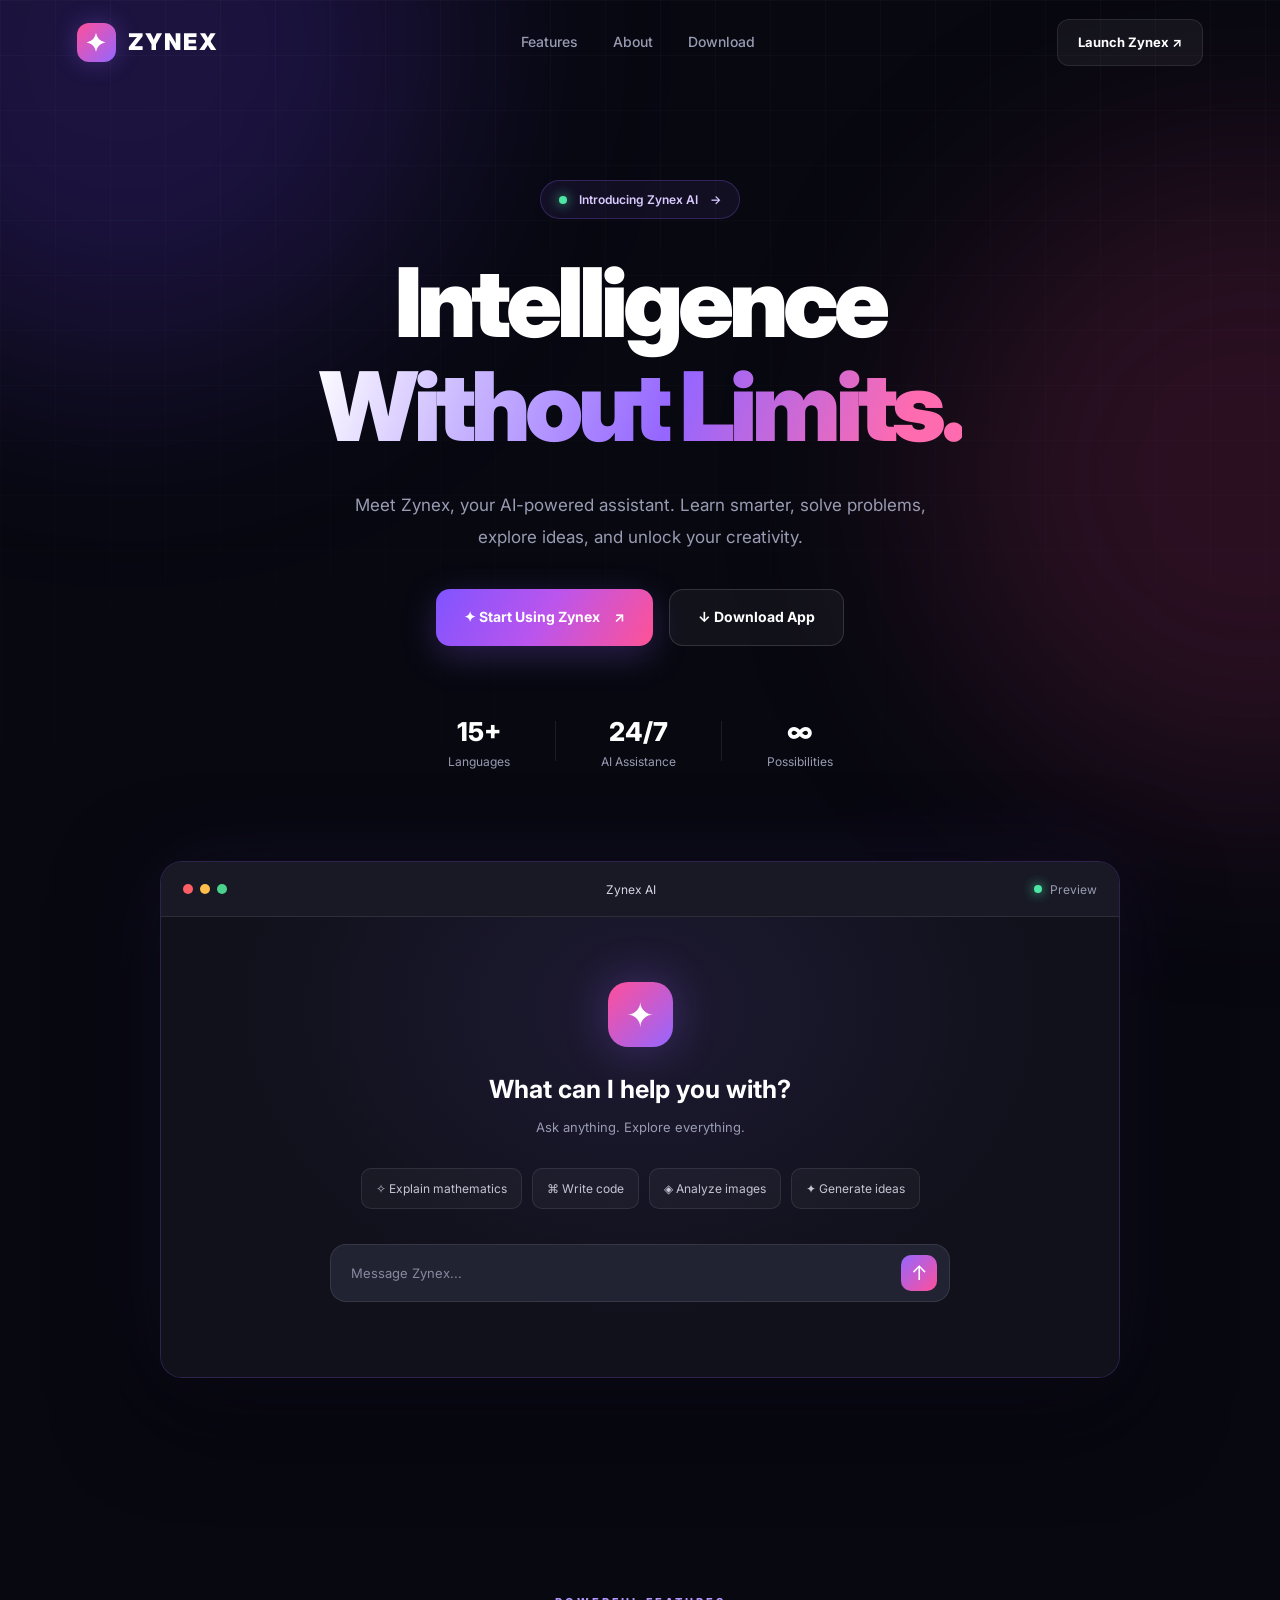
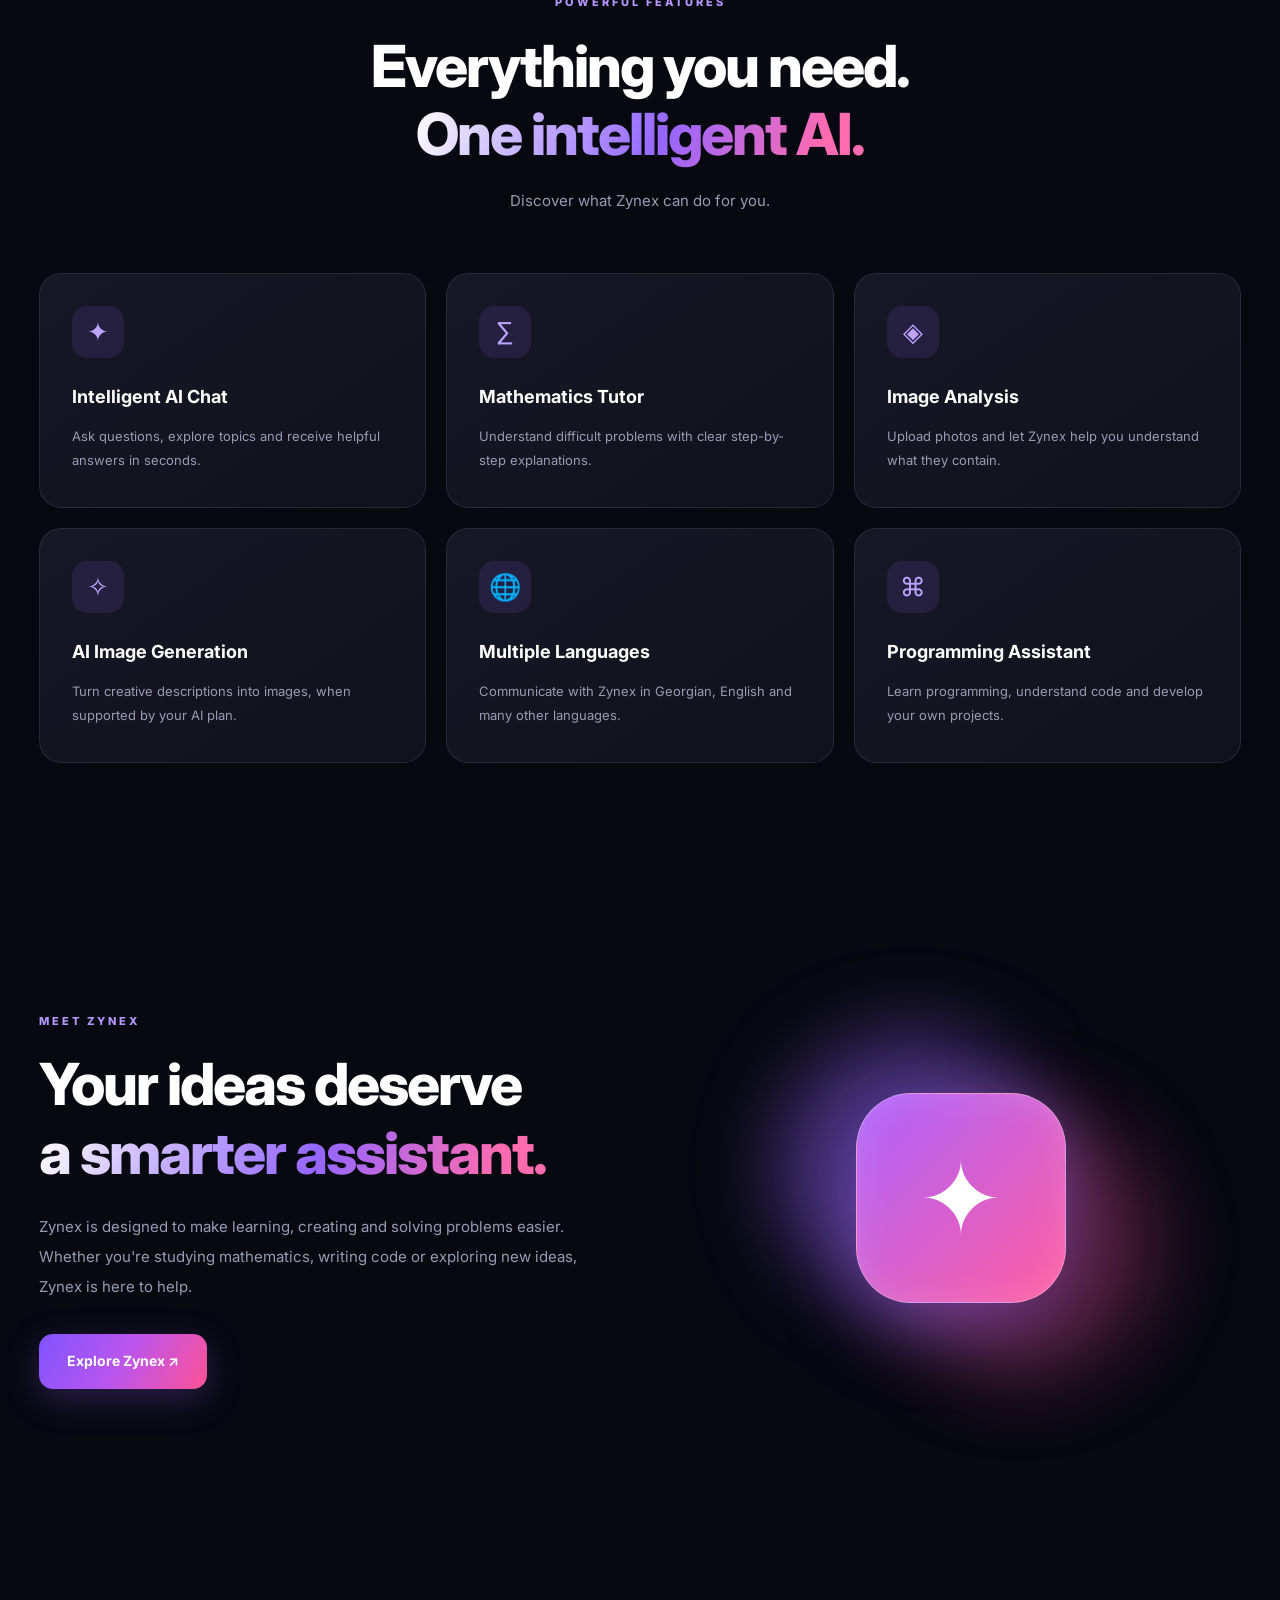
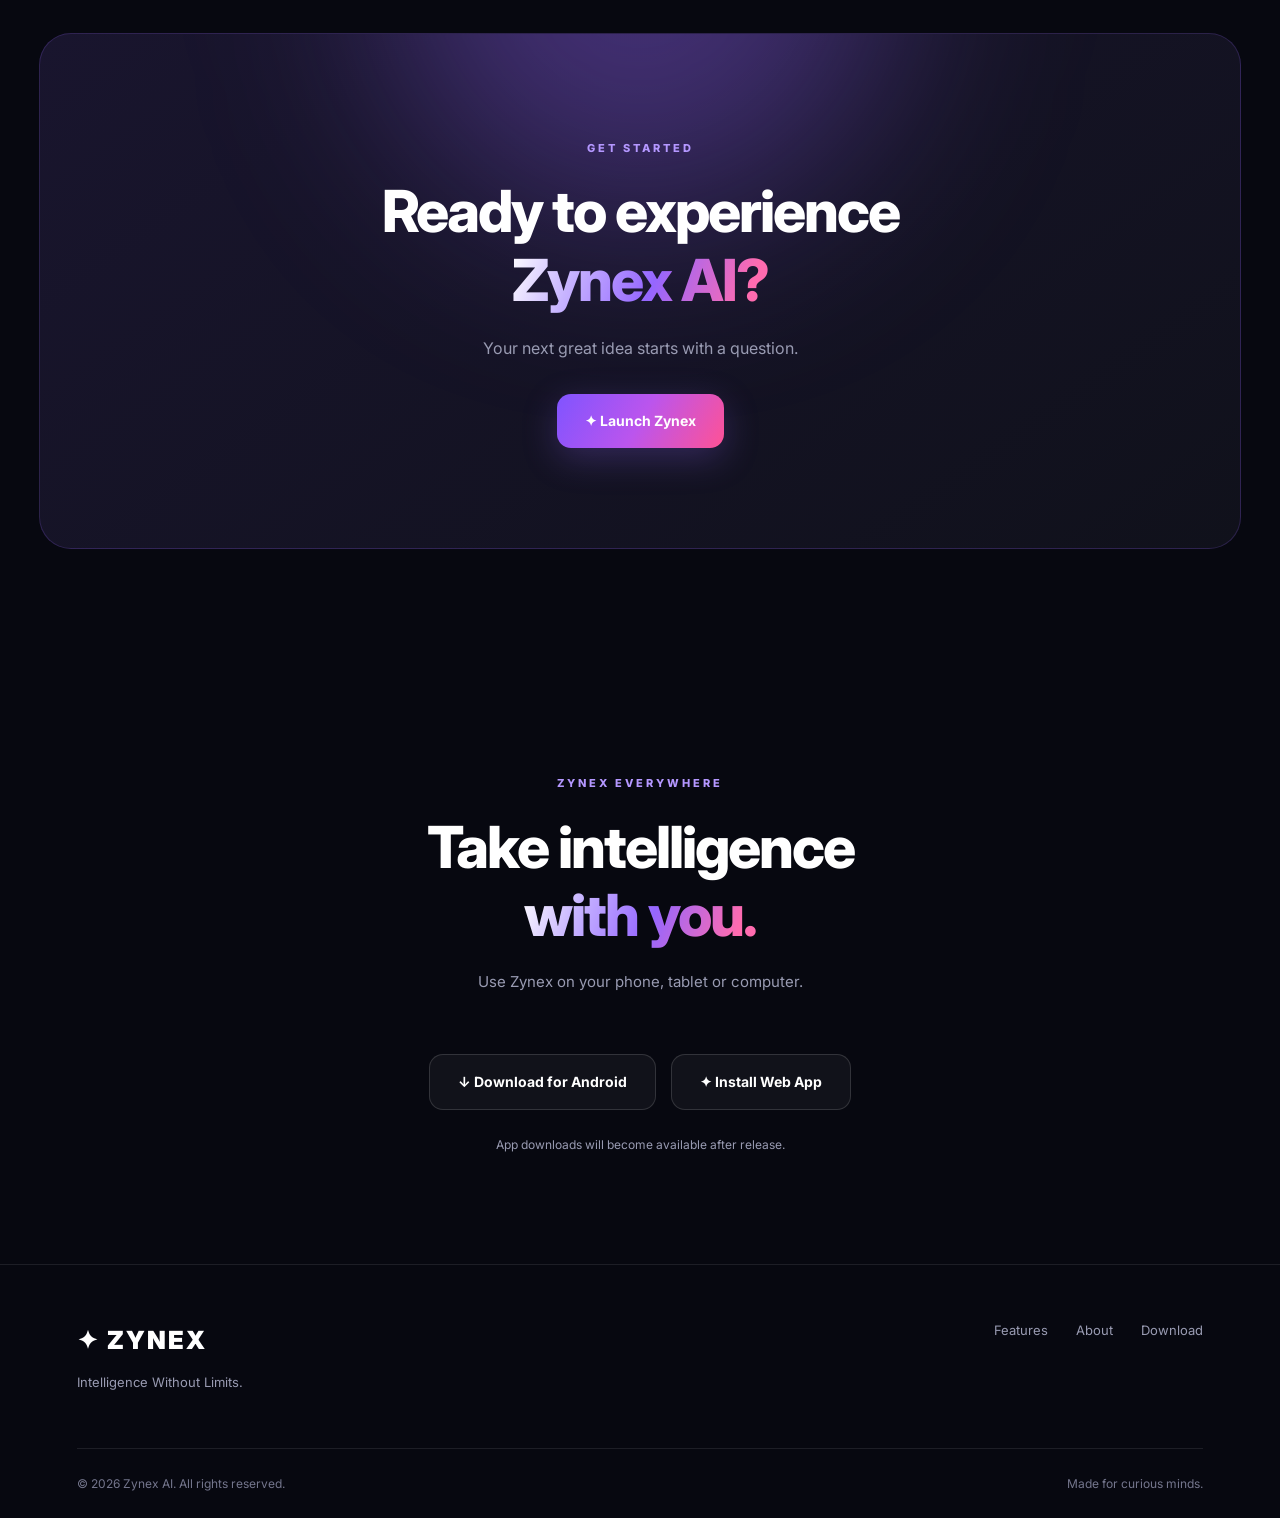
<file: index.html>
<!DOCTYPE html>
<html lang="en">
<head>
  <meta charset="UTF-8">
  <meta name="viewport" content="width=device-width, initial-scale=1.0">
  <meta name="theme-color" content="#0b0b14">
  <meta name="description" content="Zynex AI — Your intelligent assistant for learning, creativity and everyday questions.">

  <title>Zynex AI — Intelligence Without Limits</title>

  <link rel="stylesheet" href="style.css">
</head>

<body>

  <!-- Background -->
  <div class="background-glow glow-one"></div>
  <div class="background-glow glow-two"></div>
  <div class="grid-background"></div>

  <!-- Navigation -->
  <header class="navbar">

    <a href="#" class="logo">
      <span class="logo-icon">✦</span>
      <span>ZYNEX</span>
    </a>

    <nav class="nav-links">
      <a href="#features">Features</a>
      <a href="#about">About</a>
      <a href="#download">Download</a>
    </nav>

    <a href="#launch" class="nav-button">
      Launch Zynex ↗
    </a>

  </header>

  <!-- Hero -->
  <main>

    <section class="hero">

      <div class="announcement">
        <span class="announcement-dot"></span>
        Introducing Zynex AI
        <span>→</span>
      </div>

      <h1>
        Intelligence<br>
        <span class="gradient-text">Without Limits.</span>
      </h1>

      <p class="hero-description">
        Meet Zynex, your AI-powered assistant.
        Learn smarter, solve problems, explore ideas,
        and unlock your creativity.
      </p>

      <div class="hero-buttons">

        <a href="#launch" class="primary-button">
          ✦ Start Using Zynex
          <span>↗</span>
        </a>

        <a href="#download" class="secondary-button">
          ↓ Download App
        </a>

      </div>

      <div class="hero-stats">

        <div>
          <strong>15+</strong>
          <span>Languages</span>
        </div>

        <div class="stat-divider"></div>

        <div>
          <strong>24/7</strong>
          <span>AI Assistance</span>
        </div>

        <div class="stat-divider"></div>

        <div>
          <strong>∞</strong>
          <span>Possibilities</span>
        </div>

      </div>

      <!-- AI Preview -->
      <div class="app-preview">

        <div class="preview-header">
          <div class="preview-dots">
            <i></i><i></i><i></i>
          </div>

          <span>Zynex AI</span>

          <div class="preview-status">
            <span class="online-dot"></span>
            Preview
          </div>
        </div>

        <div class="preview-body">

          <div class="preview-brand">✦</div>

          <h2>What can I help you with?</h2>

          <p>Ask anything. Explore everything.</p>

          <div class="preview-prompts">
            <span>✧ Explain mathematics</span>
            <span>⌘ Write code</span>
            <span>◈ Analyze images</span>
            <span>✦ Generate ideas</span>
          </div>

          <div class="preview-input">
            <span>Message Zynex...</span>
            <div>↑</div>
          </div>

        </div>

      </div>

    </section>

    <!-- Features -->
    <section class="features section" id="features">

      <div class="section-heading">
        <span class="section-label">POWERFUL FEATURES</span>

        <h2>
          Everything you need.<br>
          <span class="gradient-text">One intelligent AI.</span>
        </h2>

        <p>
          Discover what Zynex can do for you.
        </p>
      </div>

      <div class="features-grid">

        <div class="feature-card">
          <div class="feature-icon">✦</div>
          <h3>Intelligent AI Chat</h3>
          <p>
            Ask questions, explore topics and receive
            helpful answers in seconds.
          </p>
        </div>

        <div class="feature-card">
          <div class="feature-icon">∑</div>
          <h3>Mathematics Tutor</h3>
          <p>
            Understand difficult problems with
            clear step-by-step explanations.
          </p>
        </div>

        <div class="feature-card">
          <div class="feature-icon">◈</div>
          <h3>Image Analysis</h3>
          <p>
            Upload photos and let Zynex help you
            understand what they contain.
          </p>
        </div>

        <div class="feature-card">
          <div class="feature-icon">✧</div>
          <h3>AI Image Generation</h3>
          <p>
            Turn creative descriptions into images,
            when supported by your AI plan.
          </p>
        </div>

        <div class="feature-card">
          <div class="feature-icon">🌐</div>
          <h3>Multiple Languages</h3>
          <p>
            Communicate with Zynex in Georgian,
            English and many other languages.
          </p>
        </div>

        <div class="feature-card">
          <div class="feature-icon">⌘</div>
          <h3>Programming Assistant</h3>
          <p>
            Learn programming, understand code
            and develop your own projects.
          </p>
        </div>

      </div>

    </section>

    <!-- About -->
    <section class="about section" id="about">

      <div class="about-content">

        <span class="section-label">MEET ZYNEX</span>

        <h2>
          Your ideas deserve<br>
          <span class="gradient-text">a smarter assistant.</span>
        </h2>

        <p>
          Zynex is designed to make learning,
          creating and solving problems easier.
          Whether you're studying mathematics,
          writing code or exploring new ideas,
          Zynex is here to help.
        </p>

        <a href="#launch" class="primary-button">
          Explore Zynex ↗
        </a>

      </div>

      <div class="about-visual">
        <div class="orb orb-one"></div>
        <div class="orb orb-two"></div>
        <div class="orb-center">✦</div>
      </div>

    </section>

    <!-- Launch -->
    <section class="launch section" id="launch">

      <div class="cta-box">

        <div class="cta-glow"></div>

        <span class="section-label">GET STARTED</span>

        <h2>
          Ready to experience<br>
          <span class="gradient-text">Zynex AI?</span>
        </h2>

        <p>
          Your next great idea starts with a question.
        </p>

        <button class="primary-button" id="launchButton">
          ✦ Launch Zynex
        </button>

      </div>

    </section>

    <!-- Download -->
    <section class="download section" id="download">

      <div class="section-heading">

        <span class="section-label">ZYNEX EVERYWHERE</span>

        <h2>
          Take intelligence<br>
          <span class="gradient-text">with you.</span>
        </h2>

        <p>
          Use Zynex on your phone, tablet or computer.
        </p>

      </div>

      <div class="download-buttons">

        <button class="secondary-button" id="androidButton">
          ↓ Download for Android
        </button>

        <button class="secondary-button" id="installButton">
          ✦ Install Web App
        </button>

      </div>

      <p class="download-note">
        App downloads will become available after release.
      </p>

    </section>

  </main>

  <!-- Footer -->
  <footer class="footer">

    <div class="footer-top">

      <div>
        <div class="footer-logo">✦ ZYNEX</div>
        <p>Intelligence Without Limits.</p>
      </div>

      <div class="footer-links">
        <a href="#features">Features</a>
        <a href="#about">About</a>
        <a href="#download">Download</a>
      </div>

    </div>

    <div class="footer-bottom">
      <span>© 2026 Zynex AI. All rights reserved.</span>
      <span>Made for curious minds.</span>
    </div>

  </footer>

  <script src="script.js"></script>

</body>
</html>
</file>
<file: style.css>
/* ==========================================
   ZYNEX AI — OFFICIAL WEBSITE
   ========================================== */

@import url('https://fonts.googleapis.com/css2?family=Inter:wght@400;500;600;700;800;900&display=swap');

:root {
  --bg: #070810;
  --surface: #11121e;
  --surface-light: #191b2a;
  --text: #ffffff;
  --muted: #999bb2;
  --purple: #9566ff;
  --pink: #ff4f9a;
  --blue: #5d8dff;
  --border: rgba(255, 255, 255, 0.09);
}

* {
  margin: 0;
  padding: 0;
  box-sizing: border-box;
}

html {
  scroll-behavior: smooth;
}

body {
  background: var(--bg);
  color: var(--text);
  font-family: 'Inter', Arial, sans-serif;
  overflow-x: hidden;
  line-height: 1.6;
}

a {
  color: inherit;
  text-decoration: none;
}

button {
  font: inherit;
  cursor: pointer;
}

::selection {
  background: var(--purple);
  color: white;
}

/* BACKGROUND */

.background-glow {
  position: absolute;
  width: 650px;
  height: 650px;
  border-radius: 50%;
  filter: blur(110px);
  pointer-events: none;
  z-index: -1;
}

.glow-one {
  top: -280px;
  left: -200px;
  background: rgba(117, 68, 255, 0.2);
}

.glow-two {
  top: 150px;
  right: -300px;
  background: rgba(255, 65, 144, 0.14);
}

.grid-background {
  position: absolute;
  inset: 0 0 auto;
  height: 1000px;
  background-image:
    linear-gradient(rgba(255,255,255,.025) 1px, transparent 1px),
    linear-gradient(90deg, rgba(255,255,255,.025) 1px, transparent 1px);
  background-size: 55px 55px;
  mask-image: linear-gradient(to bottom, black, transparent);
  pointer-events: none;
  z-index: -1;
}

/* NAVIGATION */

.navbar {
  width: 100%;
  max-width: 1400px;
  height: 85px;
  margin: auto;
  padding: 0 6%;
  display: flex;
  align-items: center;
  justify-content: space-between;
  position: relative;
  z-index: 10;
}

.logo {
  display: flex;
  align-items: center;
  gap: 12px;
  font-size: 23px;
  font-weight: 900;
  letter-spacing: 2px;
}

.logo-icon {
  display: grid;
  place-items: center;
  width: 39px;
  height: 39px;
  border-radius: 12px;
  background: linear-gradient(135deg, var(--pink), var(--purple));
  box-shadow: 0 0 25px rgba(149, 102, 255, .3);
  font-size: 25px;
}

.nav-links {
  display: flex;
  gap: 35px;
}

.nav-links a {
  color: var(--muted);
  font-size: 14px;
  font-weight: 500;
  transition: color .25s;
}

.nav-links a:hover {
  color: white;
}

.nav-button {
  padding: 12px 20px;
  border: 1px solid var(--border);
  border-radius: 12px;
  background: rgba(255,255,255,.05);
  font-size: 13px;
  font-weight: 700;
  transition: .3s;
}

.nav-button:hover {
  background: rgba(149,102,255,.15);
  border-color: var(--purple);
}

/* HERO */

.hero {
  position: relative;
  max-width: 1200px;
  margin: auto;
  padding: 95px 24px 100px;
  text-align: center;
}

.announcement {
  display: inline-flex;
  align-items: center;
  gap: 12px;
  padding: 9px 18px;
  border-radius: 50px;
  border: 1px solid rgba(149,102,255,.25);
  background: rgba(149,102,255,.08);
  color: #d9cbff;
  font-size: 12px;
  font-weight: 600;
  margin-bottom: 32px;
}

.announcement-dot,
.online-dot {
  width: 8px;
  height: 8px;
  border-radius: 50%;
  background: #4de6a5;
  box-shadow: 0 0 12px #4de6a5;
}

.hero h1 {
  font-size: clamp(52px, 7.5vw, 100px);
  line-height: 1.08;
  font-weight: 900;
  letter-spacing: -5px;
}

.gradient-text {
  background: linear-gradient(
    110deg,
    #ffffff 0%,
    #c7b4ff 25%,
    #9566ff 55%,
    #ff6baf 90%
  );
  background-clip: text;
  -webkit-background-clip: text;
  -webkit-text-fill-color: transparent;
}

.hero-description {
  max-width: 630px;
  margin: 30px auto 0;
  font-size: 17px;
  line-height: 1.9;
  color: var(--muted);
}

.hero-buttons {
  display: flex;
  justify-content: center;
  flex-wrap: wrap;
  gap: 16px;
  margin-top: 36px;
}

/* BUTTONS */

.primary-button,
.secondary-button {
  display: inline-flex;
  align-items: center;
  justify-content: center;
  gap: 14px;
  padding: 16px 28px;
  border-radius: 14px;
  font-size: 14px;
  font-weight: 700;
  transition: transform .25s, box-shadow .25s, background .25s;
}

.primary-button {
  color: white;
  background: linear-gradient(120deg, #8054ff, #bb55ed, #ff5295);
  border: none;
  box-shadow: 0 10px 35px rgba(149,102,255,.25);
}

.primary-button:hover {
  transform: translateY(-4px);
  box-shadow: 0 15px 45px rgba(149,102,255,.4);
}

.secondary-button {
  color: white;
  background: rgba(255,255,255,.045);
  border: 1px solid rgba(255,255,255,.14);
}

.secondary-button:hover {
  transform: translateY(-4px);
  background: rgba(255,255,255,.1);
}

/* HERO STATS */

.hero-stats {
  display: flex;
  justify-content: center;
  align-items: center;
  gap: 45px;
  margin: 65px auto 0;
}

.hero-stats > div:not(.stat-divider) {
  display: flex;
  flex-direction: column;
}

.hero-stats strong {
  font-size: 26px;
  font-weight: 800;
}

.hero-stats span {
  font-size: 12px;
  color: var(--muted);
}

.stat-divider {
  width: 1px;
  height: 40px;
  background: var(--border);
}

/* APP PREVIEW */

.app-preview {
  max-width: 960px;
  margin: 90px auto 0;
  border: 1px solid rgba(149,102,255,.22);
  border-radius: 22px;
  background: #10111b;
  overflow: hidden;
  box-shadow:
    0 30px 100px rgba(0,0,0,.5),
    0 0 90px rgba(149,102,255,.1);
  transform: perspective(1200px) rotateX(3deg);
  transition: transform .5s;
}

.app-preview:hover {
  transform: perspective(1200px) rotateX(0);
}

.preview-header {
  height: 55px;
  padding: 0 22px;
  display: flex;
  justify-content: space-between;
  align-items: center;
  background: #181925;
  border-bottom: 1px solid var(--border);
  color: #d5d5e5;
  font-size: 12px;
}

.preview-dots {
  display: flex;
  gap: 7px;
}

.preview-dots i {
  width: 10px;
  height: 10px;
  border-radius: 50%;
  background: #ff5e65;
}

.preview-dots i:nth-child(2) {
  background: #ffbd4c;
}

.preview-dots i:nth-child(3) {
  background: #4ad18b;
}

.preview-status {
  display: flex;
  align-items: center;
  gap: 8px;
  color: var(--muted);
}

.preview-body {
  min-height: 460px;
  padding: 65px 30px 45px;
  display: flex;
  flex-direction: column;
  align-items: center;
  background:
    radial-gradient(ellipse at 50% 20%, rgba(149,102,255,.1), transparent 60%),
    #10111b;
}

.preview-brand {
  width: 65px;
  height: 65px;
  display: grid;
  place-items: center;
  border-radius: 20px;
  background: linear-gradient(135deg, var(--pink), var(--purple));
  font-size: 34px;
  box-shadow: 0 0 45px rgba(149,102,255,.3);
}

.preview-body h2 {
  margin-top: 22px;
  font-size: 25px;
}

.preview-body > p {
  color: var(--muted);
  margin-top: 8px;
  font-size: 13px;
}

.preview-prompts {
  display: flex;
  flex-wrap: wrap;
  justify-content: center;
  gap: 10px;
  margin-top: 30px;
}

.preview-prompts span {
  padding: 10px 14px;
  border: 1px solid var(--border);
  border-radius: 10px;
  background: rgba(255,255,255,.035);
  color: #c4c5d4;
  font-size: 12px;
}

.preview-input {
  width: min(100%, 620px);
  margin-top: 35px;
  padding: 10px 12px 10px 20px;
  display: flex;
  justify-content: space-between;
  align-items: center;
  background: #222332;
  border: 1px solid var(--border);
  border-radius: 16px;
  color: #87899e;
  font-size: 13px;
}

.preview-input div {
  width: 36px;
  height: 36px;
  display: grid;
  place-items: center;
  border-radius: 10px;
  background: linear-gradient(135deg, var(--purple), var(--pink));
  color: white;
  font-size: 20px;
}

/* GENERAL SECTIONS */

.section {
  max-width: 1250px;
  margin: auto;
  padding: 110px 24px;
}

.section-heading {
  text-align: center;
  margin-bottom: 60px;
}

.section-label {
  display: inline-block;
  margin-bottom: 20px;
  color: #b497ff;
  font-size: 11px;
  font-weight: 800;
  letter-spacing: 3px;
}

.section-heading h2,
.about h2,
.cta-box h2 {
  font-size: clamp(34px, 5vw, 58px);
  line-height: 1.18;
  letter-spacing: -2px;
  font-weight: 800;
}

.section-heading p {
  margin-top: 20px;
  color: var(--muted);
  font-size: 15px;
}

/* FEATURE CARDS */

.features-grid {
  display: grid;
  grid-template-columns: repeat(3, 1fr);
  gap: 20px;
}

.feature-card {
  min-height: 235px;
  padding: 32px;
  border-radius: 22px;
  background: linear-gradient(145deg, #171826, #10111b);
  border: 1px solid var(--border);
  transition: transform .3s, border-color .3s, box-shadow .3s;
}

.feature-card:hover {
  transform: translateY(-8px);
  border-color: rgba(149,102,255,.5);
  box-shadow: 0 20px 50px rgba(0,0,0,.25);
}

.feature-icon {
  width: 52px;
  height: 52px;
  display: grid;
  place-items: center;
  margin-bottom: 25px;
  border-radius: 15px;
  background: rgba(149,102,255,.12);
  color: #bda4ff;
  font-size: 26px;
}

.feature-card h3 {
  margin-bottom: 12px;
  font-size: 18px;
  font-weight: 700;
}

.feature-card p {
  color: var(--muted);
  font-size: 13px;
  line-height: 1.9;
}

/* ABOUT */

.about {
  display: grid;
  grid-template-columns: 1fr 1fr;
  gap: 80px;
  align-items: center;
}

.about-content > p {
  margin: 25px 0 32px;
  color: var(--muted);
  line-height: 2;
  font-size: 15px;
}

.about-visual {
  position: relative;
  min-height: 430px;
  display: grid;
  place-items: center;
}

.orb {
  position: absolute;
  width: 270px;
  height: 270px;
  border-radius: 50%;
  filter: blur(40px);
  animation: floatOrb 7s ease-in-out infinite alternate;
}

.orb-one {
  background: rgba(149,102,255,.45);
  transform: translate(-50px, -30px);
}

.orb-two {
  background: rgba(255,79,154,.3);
  transform: translate(60px, 45px);
  animation-delay: -3s;
}

.orb-center {
  position: relative;
  z-index: 2;
  width: 210px;
  height: 210px;
  display: grid;
  place-items: center;
  border-radius: 55px;
  background: linear-gradient(135deg, #ad63ff, #ff5d9f);
  border: 1px solid rgba(255,255,255,.35);
  box-shadow:
    inset 0 0 35px rgba(255,255,255,.15),
    0 25px 80px rgba(149,102,255,.35);
  font-size: 100px;
  animation: floatLogo 5s ease-in-out infinite;
}

/* CTA */

.cta-box {
  position: relative;
  padding: 100px 25px;
  text-align: center;
  overflow: hidden;
  border-radius: 32px;
  border: 1px solid rgba(149,102,255,.2);
  background: linear-gradient(145deg, #19152e, #10111b);
}

.cta-glow {
  position: absolute;
  width: 500px;
  height: 500px;
  top: -320px;
  left: 50%;
  transform: translateX(-50%);
  border-radius: 50%;
  background: rgba(149,102,255,.35);
  filter: blur(100px);
  pointer-events: none;
}

.cta-box h2,
.cta-box p,
.cta-box button,
.cta-box .section-label {
  position: relative;
}

.cta-box p {
  margin: 22px 0 32px;
  color: var(--muted);
}

.cta-box button {
  margin: auto;
}

/* DOWNLOAD */

.download {
  text-align: center;
}

.download-buttons {
  display: flex;
  justify-content: center;
  flex-wrap: wrap;
  gap: 15px;
}

.download-note {
  margin-top: 25px;
  color: var(--muted);
  font-size: 12px;
}

/* FOOTER */

.footer {
  max-width: 1400px;
  margin: auto;
  padding: 55px 6% 25px;
  border-top: 1px solid var(--border);
}

.footer-top {
  display: flex;
  justify-content: space-between;
  gap: 30px;
  padding-bottom: 55px;
}

.footer-logo {
  font-size: 25px;
  font-weight: 900;
  letter-spacing: 2px;
}

.footer-top p {
  color: var(--muted);
  margin-top: 12px;
  font-size: 13px;
}

.footer-links {
  display: flex;
  flex-wrap: wrap;
  gap: 28px;
}

.footer-links a {
  color: var(--muted);
  font-size: 13px;
  transition: color .2s;
}

.footer-links a:hover {
  color: white;
}

.footer-bottom {
  display: flex;
  justify-content: space-between;
  gap: 20px;
  padding-top: 25px;
  border-top: 1px solid var(--border);
  color: #74768d;
  font-size: 12px;
}

/* ANIMATIONS */

@keyframes floatOrb {
  from {
    translate: 0 -15px;
  }

  to {
    translate: 0 25px;
  }
}

@keyframes floatLogo {
  0%, 100% {
    transform: translateY(0) rotate(-5deg);
  }

  50% {
    transform: translateY(-18px) rotate(5deg);
  }
}

@keyframes fadeUp {
  from {
    opacity: 0;
    transform: translateY(30px);
  }

  to {
    opacity: 1;
    transform: translateY(0);
  }
}

.hero > .announcement {
  animation: fadeUp .7s ease both;
}

.hero > h1 {
  animation: fadeUp .8s .1s ease both;
}

.hero-description {
  animation: fadeUp .8s .2s ease both;
}

.hero-buttons {
  animation: fadeUp .8s .3s ease both;
}

.hero-stats {
  animation: fadeUp .8s .4s ease both;
}

.app-preview {
  animation: fadeUp 1s .5s ease both;
}

/* RESPONSIVE */

@media (max-width: 950px) {
  .features-grid {
    grid-template-columns: repeat(2, 1fr);
  }

  .about {
    gap: 30px;
  }

  .nav-links {
    gap: 17px;
  }
}

@media (max-width: 700px) {
  .navbar {
    height: 72px;
    padding: 0 20px;
  }

  .logo {
    font-size: 20px;
  }

  .nav-links {
    display: none;
  }

  .nav-button {
    padding: 10px 13px;
    font-size: 11px;
  }

  .hero {
    padding: 65px 18px 65px;
  }

  .hero h1 {
    font-size: clamp(43px, 11vw, 65px);
    letter-spacing: -2px;
  }

  .hero-description {
    font-size: 14px;
  }

  .hero-stats {
    gap: 18px;
    margin-top: 45px;
  }

  .hero-stats strong {
    font-size: 21px;
  }

  .hero-stats span {
    font-size: 10px;
  }

  .app-preview {
    margin-top: 65px;
    transform: none;
  }

  .preview-body {
    min-height: 400px;
    padding: 45px 15px;
  }

  .preview-body h2 {
    font-size: 19px;
  }

  .preview-prompts span {
    font-size: 10px;
  }

  .section {
    padding: 75px 20px;
  }

  .features-grid {
    grid-template-columns: 1fr;
  }

  .feature-card {
    min-height: auto;
  }

  .about {
    grid-template-columns: 1fr;
    text-align: center;
  }

  .about-visual {
    min-height: 320px;
  }

  .orb-center {
    width: 150px;
    height: 150px;
    border-radius: 40px;
    font-size: 75px;
  }

  .orb {
    width: 200px;
    height: 200px;
  }

  .cta-box {
    padding: 75px 20px;
  }

  .footer-top,
  .footer-bottom {
    flex-direction: column;
    text-align: center;
    align-items: center;
  }

  .footer-links {
    justify-content: center;
  }
}

@media (prefers-reduced-motion: reduce) {
  *,
  *::before,
  *::after {
    animation-duration: .01ms !important;
    transition-duration: .01ms !important;
    scroll-behavior: auto !important;
  }
}
</file>
